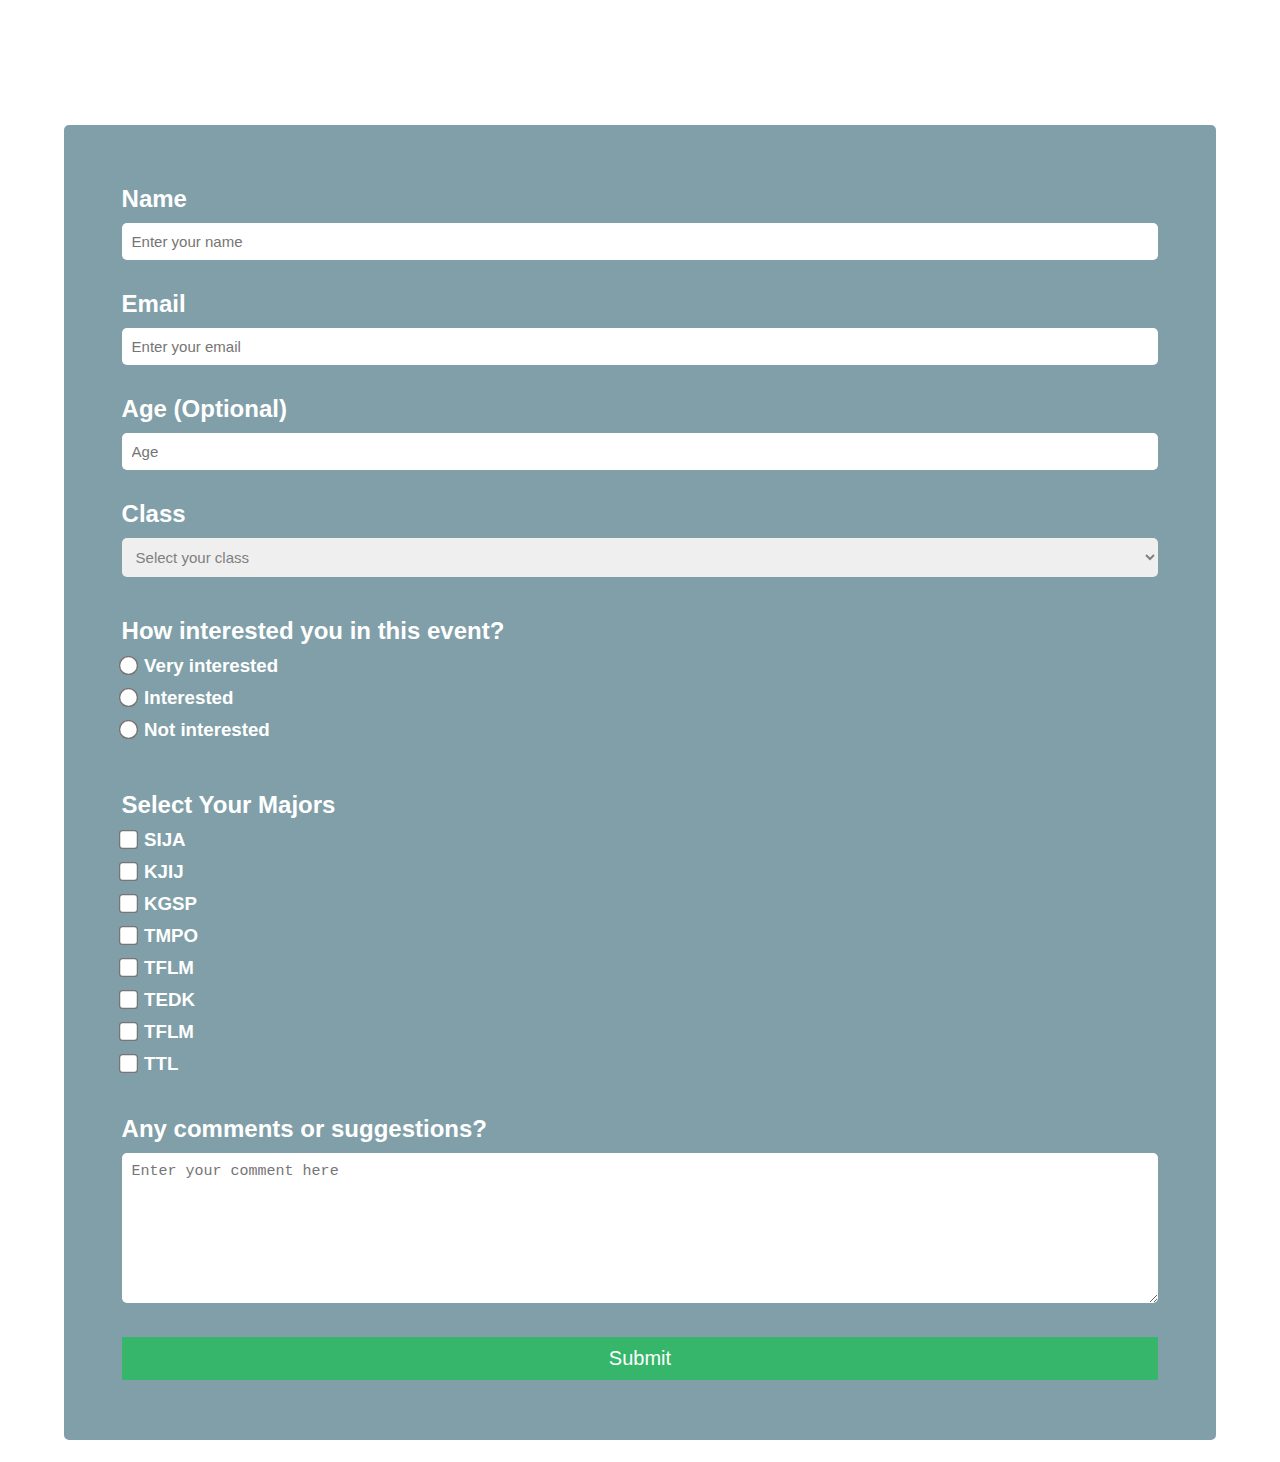
<file: Survey Form/index.html>
<!DOCTYPE html>
<html lang="en">

<head>
  <meta charset="UTF-8">
  <meta http-equiv="X-UA-Compatible" content="IE=edge">
  <meta name="viewport" content="width=device-width, initial-scale=1.0">
  <link rel="stylesheet" href="style.css">

  <title>Survey Form</title>
</head>

<body>

  <header>
    <h1 id="title">School Event Survey</h1>
    <p id="description">Hacked Tutorial</p>
  </header>

  <div class="container">

    <form action="" id="survey-form">

      <div class="name">
        <label for="name" id="name-label">
          <h2>Name</h2>
        </label>
        <input type="text" name="name" id="name" required placeholder="Enter your name">
      </div>

      <div class="email">
        <label for="email" id="email-label">
          <h2>Email</h2>
        </label>
        <input type="email" name="email" id="email" required placeholder="Enter your email">
      </div>

      <div class="age">
        <label for="number" id="number-label">
          <h2>Age (Optional)</h2>
        </label>
        <input type="number" name="age" id="number" placeholder="Age" min="0" max="2">
      </div>

      <div class="class">
        <label for="dropdown">
          <h2>Class</h2>
        </label>
        <select name="class" id="dropdown" required>
          <option value="" disabled selected hidden>Select your class</option>
          <option value="x">X (Tenth grade)</option>
          <option value="xi">XI (Eleventh grade)</option>
          <option value="xii">XII (Twelfth grade)</option>
          <option value="xiii">XIII (Thirteenth class)</option>
        </select>
      </div>

      <div class="opinion">
        <h2>How interested you in this event?</h2>
        <label for="very">
          <input type="radio" name="attribute" value="attribute" id="very">
          <h3>Very interested</h3>
        </label>
        <label for="interested">
          <input type="radio" name="attribute" value="attribute" id="interested">
          <h3>Interested</h3>
        </label>
        <label for="not">
          <input type="radio" name="attribute" value="attribute" id="not">
          <h3>Not interested</h3>
        </label>
      </div>

      <div class="majors">
        <h2>Select Your Majors</h2>
        <label for="sija">
          <input type="checkbox" name="sija" id="sija" value="attribute">
          <h3>SIJA</h3>
        </label>

        <label for="kjij">
          <input type="checkbox" name="kjij" id="kjij" value="attribute">
          <h3>KJIJ</h3>
        </label>

        <label for="kgsp">
          <input type="checkbox" name="kgsp" id="kgsp" value="attribute">
          <h3>KGSP</h3>
        </label>

        <label for="tmpo">
          <input type="checkbox" name="tmpo" id="tmpo" value="attribute">
          <h3>TMPO</h3>
        </label>

        <label for="tflm">
          <input type="checkbox" name="tflm" id="tflm" value="attribute">
          <h3>TFLM</h3>
        </label>

        <label for="tedk">
          <input type="checkbox" name="tedk" id="tedk" value="attribute">
          <h3>TEDK</h3>
        </label>

        <label for="tme">
          <input type="checkbox" name="tme" id="tme" value="attribute">
          <h3>TFLM</h3>
        </label>

        <label for="ttl">
          <input type="checkbox" name="ttl" id="ttl" value="attribute">
          <h3>TTL</h3>
        </label>
      </div>

      <div class="comment">
        <h2>Any comments or suggestions?</h2>
        <textarea name="comment" id="comment" placeholder="Enter your comment here"></textarea>
      </div>

      <div class="submit">
        <button type="submit" id="submit">Submit</button>
      </div>
    </form>
  </div>
</body>

</html>
</file>
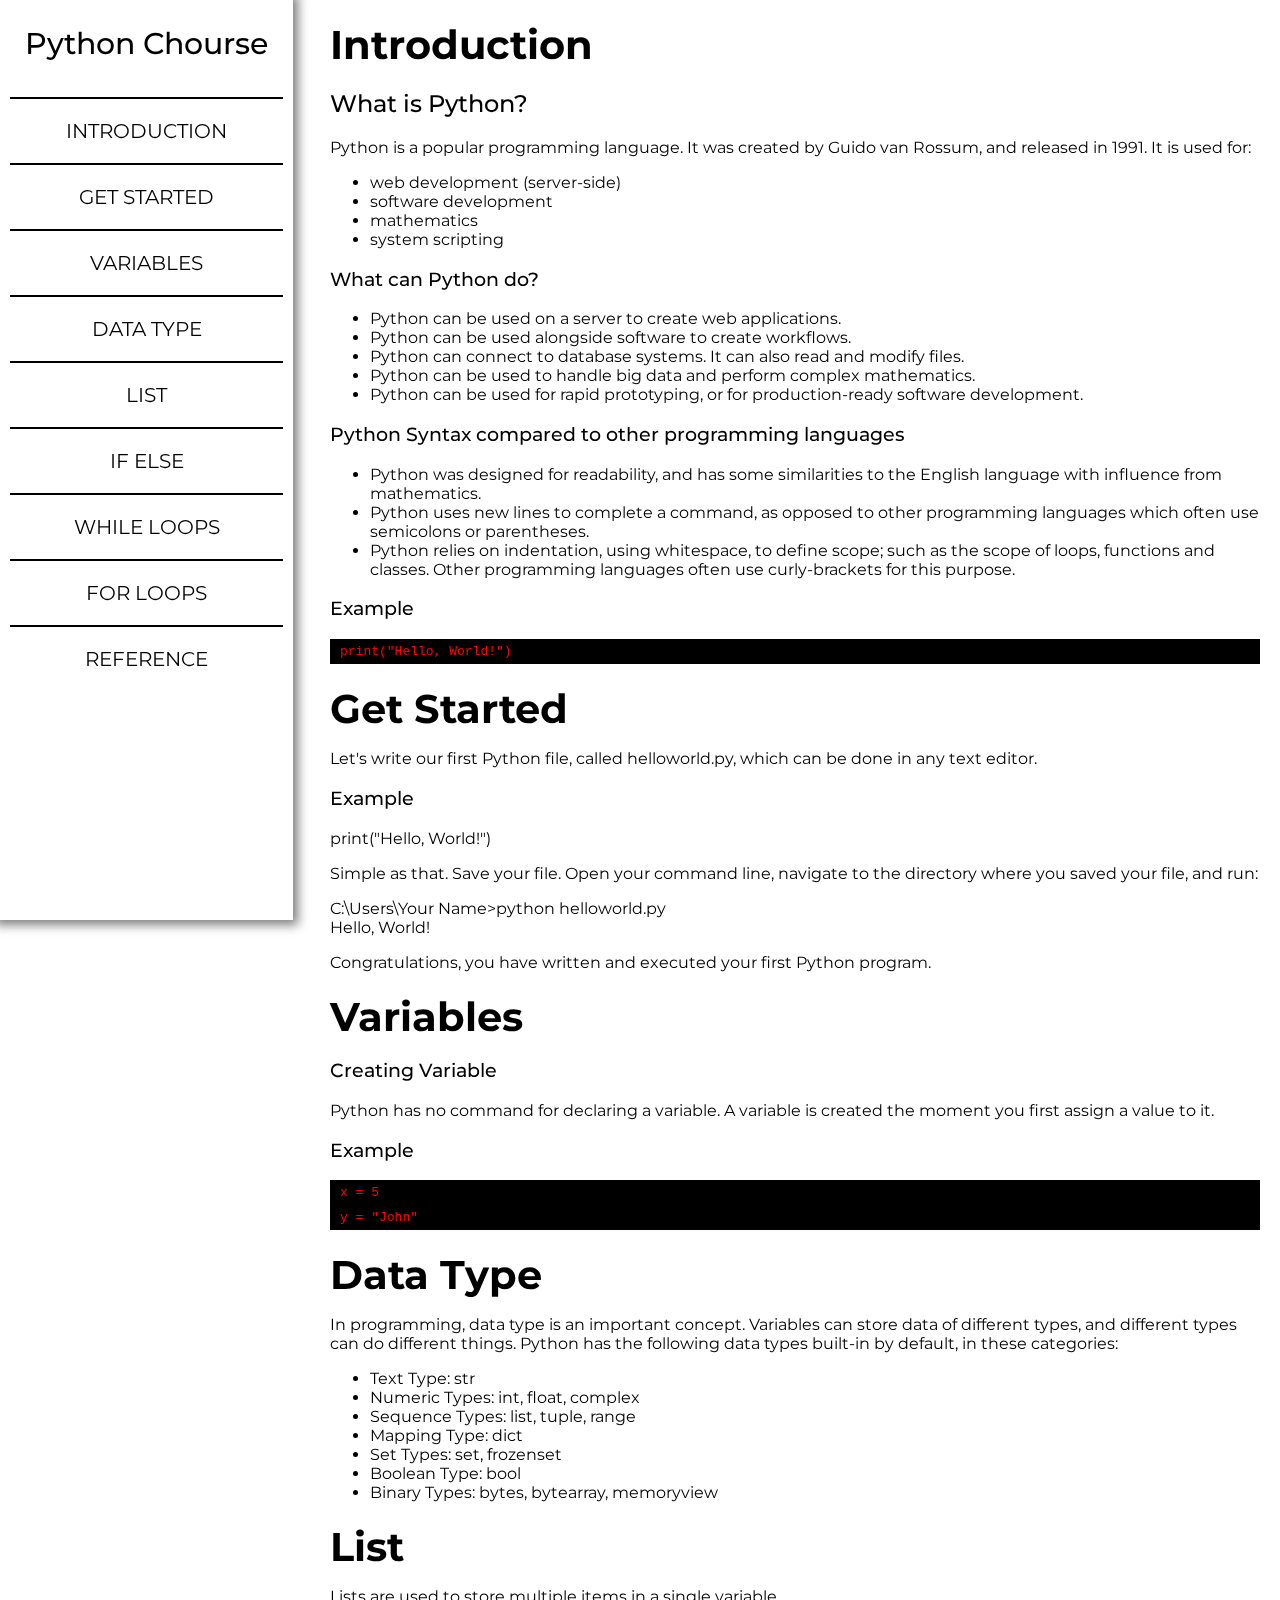
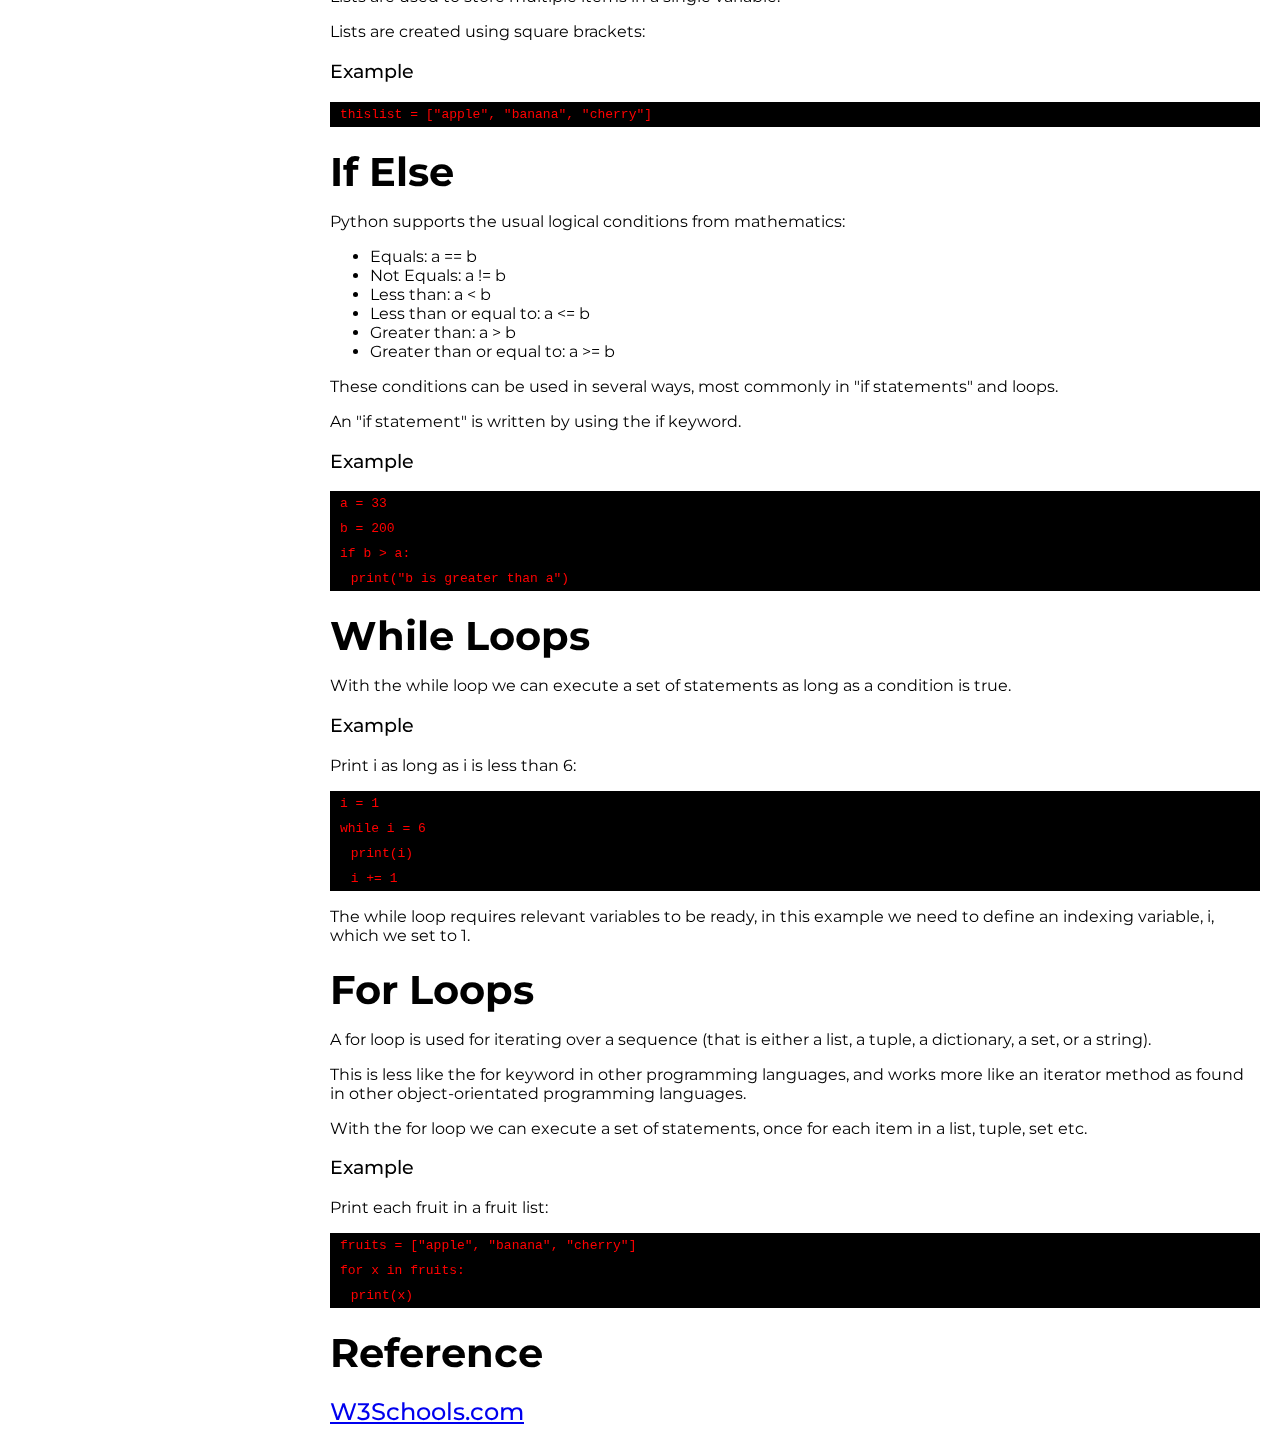
<file: Technical Documentation Page/index.html>
<!DOCTYPE html>
<html lang="en">

<head>
  <meta charset="UTF-8">
  <meta http-equiv="X-UA-Compatible" content="IE=edge">
  <meta name="viewport" content="width=device-width, initial-scale=1.0">
  <link rel="stylesheet" href="style.css">
  <title>Technical Documentation Page</title>
</head>

<body>

  <div class="container">

    <nav id="navbar">
      <header>Python Chourse</header>

      <div class="link">
        <a href="#Introduction" class="nav-link">Introduction</a></li>
        <a href="#Get_Started" class="nav-link">Get Started</a></li>
        <a href="#Variables" class="nav-link">Variables</a></li>
        <a href="#Data_Type" class="nav-link">Data Type</a></li>
        <a href="#List" class="nav-link">List</a></li>
        <a href="#If_Else" class="nav-link">If Else</a></li>
        <a href="#While_Loops" class="nav-link">While Loops</a></li>
        <a href="#For_Loops" class="nav-link">For Loops</a></li>
        <a href="#Reference" class="nav-link">Reference</a></li>

      </div>

    </nav>





    <main id="main-doc">

      <section class="main-section" id="Introduction">
        <header>Introduction</header>
        <article>
          <h2>What is Python?</h2>
          <p>Python is a popular programming language. It was created by Guido van Rossum, and released in 1991. It is
            used for:</p>
          <ul>
            <li>web development (server-side)</li>
            <li>software development</li>
            <li>mathematics</li>
            <li>system scripting</li>
          </ul>

          <h3>What can Python do?</h3>
          <ul>
            <li>Python can be used on a server to create web applications.</li>
            <li>Python can be used alongside software to create workflows.</li>
            <li>Python can connect to database systems. It can also read and modify files.</li>
            <li>Python can be used to handle big data and perform complex mathematics.</li>
            <li>Python can be used for rapid prototyping, or for production-ready software development.</li>
          </ul>

          <h3>Python Syntax compared to other programming languages</h3>
          <ul>
            <li>Python was designed for readability, and has some similarities to the English language with influence
              from
              mathematics.</li>
            <li>Python uses new lines to complete a command, as opposed to other programming languages which often use
              semicolons or parentheses.
            </li>
            <li>Python relies on indentation, using whitespace, to define scope; such as the scope of loops, functions
              and
              classes. Other programming languages often use curly-brackets for this purpose.</li>
          </ul>

          <h3>Example</h3>
          <code>print("Hello, World!")</code>
        </article>
      </section>

      <section class="main-section" id="Get_Started">
        <header>Get Started</header>
        <article>
          <p>Let's write our first Python file, called helloworld.py, which can be done in any text editor.</p>
          <h3>Example</h3>
          <div class="example">print("Hello, World!")</div>
          <p>Simple as that. Save your file. Open your command line, navigate to the directory where you saved your
            file,
            and run:</p>
          <div class="cmd">C:\Users\Your Name>python helloworld.py</div>
          <div class="cmd">Hello, World!</div>
          <p>Congratulations, you have written and executed your first Python program.</p>
        </article>
      </section>

      <section class="main-section" id="Variables">
        <header>Variables</header>
        <article>
          <h3>Creating Variable</h3>
          <p>Python has no command for declaring a variable.
            A variable is created the moment you first assign a value to it.</p>
          <h3>Example</h3>
          <code>x = 5</code>
          <code>y = "John"</code>
        </article>
      </section>

      <section class="main-section" id="Data_Type">
        <header>Data Type</header>
        <article>
          <p>In programming, data type is an important concept.
            Variables can store data of different types, and different types can do different things.
            Python has the following data types built-in by default, in these categories:</p>
          <ul>
            <li>Text Type: str</li>
            <li>Numeric Types: int, float, complex</li>
            <li>Sequence Types: list, tuple, range</li>
            <li>Mapping Type: dict</li>
            <li>Set Types: set, frozenset</li>
            <li>Boolean Type: bool</li>
            <li>Binary Types: bytes, bytearray, memoryview</li>
          </ul>
        </article>
      </section>

      <section class="main-section" id="List">
        <header>List</header>
        <p>Lists are used to store multiple items in a single variable.</p>
        <p>Lists are created using square brackets:</p>
        <h3>Example</h3>
        <code>thislist = ["apple", "banana", "cherry"]</code>
      </section>

      <section class="main-section" id="If_Else">
        <header>If Else</header>
        <article>
          <p>Python supports the usual logical conditions from mathematics:</p>
          <ul>
            <li>Equals: a == b</li>
            <li>Not Equals: a != b</li>
            <li>Less than: a < b</li>
            <li>Less than or equal to: a <= b</li>
            <li>Greater than: a > b</li>
            <li>Greater than or equal to: a >= b</li>
          </ul>

          <p>These conditions can be used in several ways, most commonly in "if statements" and loops.</p>
          <p>An "if statement" is written by using the if keyword.</p>
          <h3>Example</h3>
          <code>a = 33</code>
          <code>b = 200</code>
          <code>if b > a:</code>
          <code> &#8287 print("b is greater than a")</code>
        </article>
      </section>

      <section class="main-section" id="While_Loops">
        <header>While Loops</header>
        <article>
          <p>With the while loop we can execute a set of statements as long as a condition is true.</p>
          <h3>Example</h3>
          <p>Print i as long as i is less than 6:</p>
          <code>i = 1</code>
          <code>while i = 6</code>
          <code>&#8287 print(i)</code>
          <code>&#8287 i += 1</code>
          <p>The while loop requires relevant variables to be ready, in this example we need to define an indexing
            variable, i, which we set to 1.</p>
        </article>
      </section>

      <section class="main-section" id="For_Loops">
        <header>For Loops</header>
        <article>
          <p>A for loop is used for iterating over a sequence (that is either a list, a tuple, a dictionary, a set, or a
            string).</p>
          <p>This is less like the for keyword in other programming languages, and works more like an iterator method as
            found in other object-orientated programming languages.</p>
          <p>With the for loop we can execute a set of statements, once for each item in a list, tuple, set etc.</p>

          <h3>Example</h3>
          <p>Print each fruit in a fruit list:</p>
          <code>fruits = ["apple", "banana", "cherry"]
        </code>
          <code>for x in fruits:</code>
          <code>&#8287 print(x)</code>
        </article>
      </section>

      <section class="main-section" id="Reference">
        <header>Reference</header>
        <h2><a href="https://www.w3schools.com/python/default.asp">W3Schools.com</a></h2>
      </section>


    </main>

  </div>
</body>

</html>
</file>
<file: Survey Form/style.css>
* {
  margin: 0;
}
body {
  font-family: monospace,Arial, Helvetica;
  color: white;
  background: url(https://images.unsplash.com/photo-1562813733-b31f71025d54?ixid=MXwxMjA3fDB8MHxwaG90by1wYWdlfHx8fGVufDB8fHw%3D&ixlib=rb-1.2.1&auto=format&fit=crop&w=749&q=80);
  background-position: center;
  background-repeat: no-repeat;
  background-size: cover;
  background-attachment: fixed;
}

header {
  margin-top: 50px;
  text-align: center;
}

.container {
  margin: 20px auto;
  padding: 30px 0;
  font-family:'Trebuchet MS', 'Lucida Sans Unicode', 'Lucida Grande', 'Lucida Sans', Arial, sans-serif;
  max-width: 90%;
  background-color: rgba(2, 63, 82, 0.5);
  border-radius: 5px;
}

input[type=text], 
input[type=email], 
input[type=number], 
select,
textarea,
button{
  width: 100%;
  font-size: 15px;
  padding: 10px;
  border: none;
  border-radius: 5px;
  box-sizing: border-box;
}

button {
  border-radius: 0;
  background-color: rgb(53, 182, 106);
  color: white;
  font-size: 20px;
}

textarea {
  width: 100%;
  height: 150px;
}

input[type=radio],
input[type=checkbox] {
  transform: scale(1.5);
}

label h3 {
  display: inline-block;
}

select:invalid {
  color: gray;
}

form h2 {
  margin: 10px 0;
  padding: 0;
}

form > * {
  margin: 30px auto;
  width: 90%;
}

.opinion,
.majors {
  display: flex;
  flex-direction: column;
}
.opinion label,
.majors label {
  margin-bottom: 10px;
}

.opinion label input,
.majors label input {
  margin-right: 5px;
}
</file>
<file: Technical Documentation Page/style.css>
/* Font */
@import url('https://fonts.googleapis.com/css2?family=Montserrat:wght@400;500;700&display=swap');


/* Style */
body {
  padding: 0;
  margin: 0;
  font-family: 'Montserrat', sans-serif;
}



nav {
  text-align: center;
  height: 100%;
  position: fixed;
  padding: 10px;
  overflow: auto;
  box-shadow: 0 0px 10px 5px rgba(0, 0, 0, 0.5);
}

main {
  position: absolute;
  margin-left: 310px;
}

section {
  margin: 20px;
}


header {
  font-size: 40px;
  font-weight: 700;
}

h2, h3 {
  font-weight: 500;
}

code {
  color:  red;
  background-color: black;
  padding: 5px 10px;
  display: block;
}

nav header {
  font-size: 30px;
  font-weight: 500;
  padding: 15px;
}

.link {
  margin-top: 20px;
}

.nav-link {
  display: block;
  padding: 20px;
  border-top: 2px solid black;
  font-size: 20px;
  text-transform: uppercase;
  text-decoration: none;
  color: black;
}


@media only screen and (max-width: 400px) {
  #main-doc {
    margin-left: -10px;
  }
}
</file>
